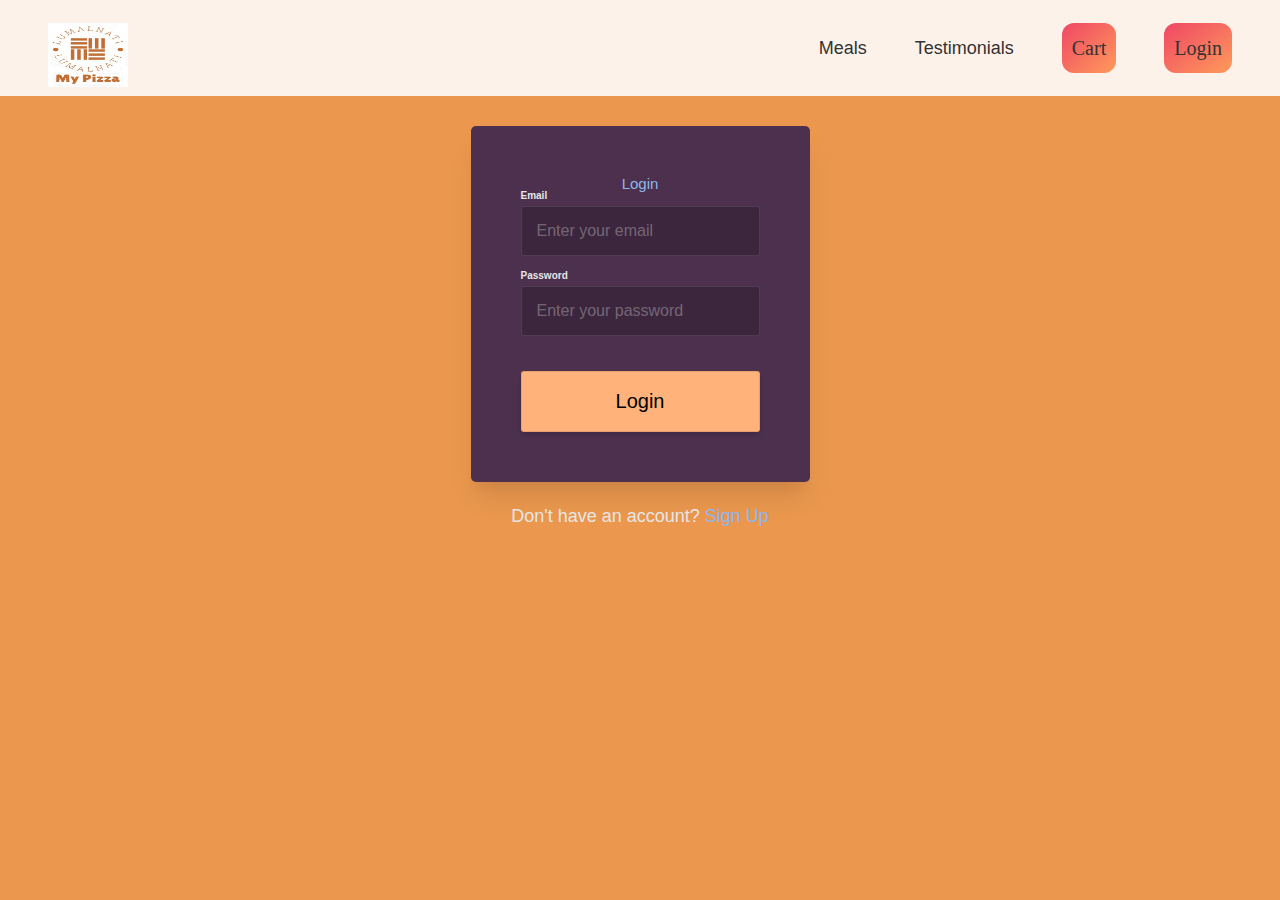
<file: login.html>
<!DOCTYPE html>
<html lang="en">
<head>
    <meta charset="UTF-8">
    <meta name="viewport" content="width=device-width, initial-scale=1.0">
    <title>Pizza login</title>

    <link href="https://fonts.googleapis.com/css2?family=Muli:wght@400;700&display=swap" rel="stylesheet">
    <link rel="stylesheet"   href="css/login.css">
    <link rel="stylesheet"   href="css/style.css">
    <link rel="stylesheet"   href="css/general.css">
</head>
<body>
  <header class="header">
      <a> <img class="logo"  alt="LuMalNati logo" src="img/LuLogo.jpg" /> </a>

      <nav class="main-nav">
        <ul class="main-nav-list">
          <li><a class="main-nav-link" href="/index.html#meals" onclick="window.open('index.html#meals', '_self')" >Meals</a></li>
          <li>
            <a class="main-nav-link" href="/index.html#testimonials" onclick="window.open('index.html#testimonials','_self')">Testimonials</a>
          </li>
          <li><button  class="main-nav-link nav-btn"> Cart <i class="fa fa-shopping-cart" > </i>
            </button></li>
            <li><button class="main-nav-link nav-btn"  href="/index.html">Login</button></li>
        </ul>
      </nav>

      <button class="btn-mobile-nav">
        <ion-icon class="icon-mobile-nav" name="menu-outline"></ion-icon>
        <ion-icon class="icon-mobile-nav" name="close-outline"></ion-icon>
      </button>
    </header>

    <div class="main-container">

        <div class="form-container">
            <div class="form-body">
                <h2 class="title">Login</h2>

                <form class="the-form login-form">

                    <label for="email">Email</label>
                    <input type="email" name="email" id="email" placeholder="Enter your email">
                    <label for="password">Password</label>
                    <input type="password" name="password" id="password" placeholder="Enter your password">
                    <button type="submit" class="login-btn">
                      Login
                    </button>

                </form>

            </div><!-- FORM BODY-->

            <div class="form-footer">
                <div>
                    <span>Don't have an account?</span> <a  id="signup"  href="/index.html#cta" onclick="window.open('index.html#cta', '_self')">Sign Up</a>
                </div>
            </div><!-- FORM FOOTER -->

        </div><!-- FORM CONTAINER -->
    </div>

    <script type="module"  src="js/login.js"></script>
</body>
</html>
</file>
<file: css/login.css>
body{
  background-color: #eb984e;
}

.main-container {
  width: 100%;
  display: flex;
  align-items: center;
  padding-top: 3rem;
}

a {
  color: inherit;
  outline: none;
  text-decoration: none;
}

a:hover {
  text-decoration: underline;
}

.form-container {
  max-width: 450px;
  margin: 0 auto;
}

.form-body {
  background-color: #4c304d;
  overflow: hidden;
  padding: 50px;
  color: #333;
  border-radius: 5px;
  box-shadow: 0 20px 25px -5px rgba(0, 0, 0, 0.1), 0 10px 10px -5px rgba(0, 0, 0, 0.04);
}

@media only screen and (max-width: 500px) {
  .form-body {
    padding: 50px 40px;
  }
}

@media only screen and (max-width: 455px) {
  .form-body {
    padding: 45px 30px;
  }
}

@media only screen and (max-width: 340px) {
  .form-body {
    padding: 30px 20px;
  }
}

.form-body .title {
  margin: 0;
  text-align: center;
  font-weight: 400;
  color: #8EB7EB;
}

  li.google,
  li.fb {
    margin: 0;
  }

  li.google {
    margin-bottom: 10px;
  }


._or {
  text-align: center;
  margin-bottom: 20px;
  color: #d9d9d9;
}

.the-form {
  display: flex;
  flex-wrap: wrap;
  flex-direction: column;
}

.the-form label {
  margin-bottom: 5px;
  color: #e6e6e6;
  font-weight: bold;
}

.the-form [type="email"],
.the-form [type="password"] {
  padding: 15px;
  font-size: 16px;
  background: rgba(0, 0, 0, 0.2);
  border: 1px solid rgba(255, 255, 255, 0.1);
  border-radius: 3px;
  margin-bottom: 15px;
  transition: background .3s;
  color: #e6e6e6;
}

.the-form [type="email"]::placeholder,
.the-form [type="password"]::placeholder {
  color: rgba(255, 255, 255, 0.3);
}

.the-form [type="email"]:hover,
.the-form [type="password"]:hover {
  background: rgba(0, 0, 0, 0.1);
}

.the-form [type="email"]:focus,
.the-form [type="password"]:focus {
  background: #ffffff;
  box-shadow: inset 0 2px 4px 0 rgba(0, 0, 0, 0.06);
  border-color: #4a304d;
  color: #222222;
}

.the-form [type="email"]:focus::placeholder,
.the-form [type="password"]:focus::placeholder {
  color: #666666;
}

.the-form button {
  background: #ffb37b;
  border: 1px solid rgba(0, 0, 0, 0.1);
  padding: 18px;
  font-size: 20px;
  border-radius: 3px;
  cursor: pointer;
  margin-top: 20px;
  color: black;
  box-shadow: 0 4px 6px -1px rgba(0, 0, 0, 0.1), 0 2px 4px -1px rgba(0, 0, 0, 0.06);
}

.the-form button:hover {
  opacity: .9;
}

.form-footer div {
  text-align: center;
  padding: 25px 20px;
  font-size: 18px;
  color: #e6e6e6;
}

.form-footer div a {
  color: #ffb37b;
}
#signup{
  color: #8EB7EB;
}
</file>
<file: css/style.css>
.header {
  display: flex;
  justify-content: space-between;
  align-items: center;
  background-color: #fdf2e9;
  /* Because we want header to be sticky later */
  height: 9.6rem;
  padding: 0 4.8rem;
  position: relative;
}

.logo {
  width: 80px;
  height: 80px;
  padding-top: 16px;
}
/******************/
/*  NAVIGATION  */
/******************/
.main-nav-list {
  list-style: none;
  display: flex;
  align-items: center;
  gap: 4.8rem;
}

.main-nav-link:link,.main-nav-link:visited {
  display: inline-block;
  text-decoration: none;
  color: #333;
  font-weight: 500;
  font-size: 1.8rem;
  transition: all 0.3s;
}
.nav-btn {
  background: linear-gradient(to bottom right, #EF4765, #FF9A5A);
  border: 0;
  border-radius: 12px;
  color: #333;
  cursor: pointer;
  display: inline-block;
  font-family: "Segoe UI";
  font-size: 20px;
  font-weight: 500;
  line-height: 2.5;
  outline: transparent;
  padding: 0 1rem;
  text-align: center;
  text-decoration: none;
  transition: box-shadow .2s ease-in-out;
  user-select: none;
  -webkit-user-select: none;
  white-space: nowrap;
}

.main-nav-link:hover, .main-nav-link:active {
  color: #cf711f;
}

.main-nav-link.nav-cta:link,.main-nav-link.nav-cta:visited {
  padding: 1.2rem 2.4rem;
  border-radius: 9px;
  color: #fff;
  background-color: #e67e22;
}

.main-nav-link.nav-cta:hover,.main-nav-link.nav-cta:active {
  background-color: #cf711f;
}

/* MOBILE */
.btn-mobile-nav {
  border: none;
  background: none;
  cursor: pointer;
  display: none;
}
.icon-mobile-nav {
  height: 4.8rem;
  width: 4.8rem;
  color: #333;
}
.icon-mobile-nav[name="close-outline"] {
  display: none;
}

/* STICKY NAVIGATION */
.sticky .header {
  position: fixed;
  top: 0;
  bottom: 0;
  width: 100%;
  height: 8rem;
  padding-top: 0;
  padding-bottom: 0;
  background-color: rgba(255, 255, 255, 0.97);
  z-index: 999;
  box-shadow: 0 1.2rem 3.2rem rgba(0, 0, 0, 0.03);
}
.sticky .section-hero {
  margin-top: 9.6rem;
}

/**************************/
/* HERO SECTION */
/**************************/

.section-hero {
  background-color: #fdf2e9;
  padding: 4.8rem 0 9.6rem 0;
}

.hero {
  max-width: 130rem;
  margin: 0 auto;
  padding: 0 3.2rem;
  display: grid;
  grid-template-columns: 1fr 1fr;
  gap: 9.6rem;
  align-items: center;
}

.hero-description {
  font-size: 2rem;
  line-height: 1.6;
  margin-bottom: 4.8rem;
}

.hero-img {
  width: 100%;
}

.delivered-meals {
  display: flex;
  align-items: center;
  gap: 1.6rem;
  margin-top: 8rem;
}

.delivered-imgs {
  display: flex;
}

.delivered-imgs img {
  height: 4.8rem;
  width: 4.8rem;
  border-radius: 50%;
  margin-right: -1.6rem;
  border: 3px solid #fdf2e9;
}

.delivered-imgs img:last-child {
  margin: 0;
}

.delivered-text {
  font-size: 1.8rem;
  font-weight: 600;
}

.delivered-text span {
  color: #cf711f;
  font-weight: 700;
}
#anima{
  animation: wiggle 2s linear infinite;
}
@keyframes wiggle {
  0%, 7% {transform: rotateZ(0);
  }
  15% {
    transform: rotateZ(-15deg);
  }
  20% {
    transform: rotateZ(10deg);
  }
  25% {
    transform: rotateZ(-10deg);
  }
  30% {
    transform: rotateZ(6deg);
  }
  35% {
    transform: rotateZ(-4deg);
  }
  40%, 100% {
    transform: rotateZ(0);
  }
}

/**************************/
/* FEATURED IN SECTION */
/**************************/

.section-featured {
  padding: 4.8rem 0 3.2rem 0;
}

.heading-featured-in {
  font-size: 1.4rem;
  text-transform: uppercase;
  letter-spacing: 0.75px;
  font-weight: 500;
  text-align: center;
  margin-bottom: 2.4rem;
  color: #888;
}

.logos {
  display: flex;
  justify-content: space-around;
}
.logos img {
  height: 3.2rem;
  opacity: 60%;
}

/**************************/
/* MEALS SECTION */
/**************************/

.hidden {
  visibility: hidden;
  display: none;
}

.section-meals {
  padding: 9.6rem 0;

}

.meal {
  box-shadow: 0 2.4rem 4.8rem rgba(0, 0, 0, 0.075);
  border-radius: 11px;
  overflow: hidden;
  transition: all 0.4s;
}

.meal:hover {
  transform: translateY(-1.2rem);
  box-shadow: 0 3.2rem 6.4rem rgba(0, 0, 0, 0.06);
}

.meal-content {
  padding: 3.2rem 4.8rem 4.8rem 4.8rem;
}

.meal-tags {
  margin-bottom: 1.2rem;
  display: flex;
  gap: 0.4rem;
}

.tag {
  display: inline-block;
  padding: 0.4rem 0.8rem;
  font-size: 1.2rem;
  text-transform: uppercase;
  color: #333;
  border-radius: 100px;
  font-weight: 600;
}

.tag--notkosher {
  background-color: #51cf66;
}
.tag--kosher {
  background-color: #94d82d;
}
.tag--herbs {
  background-color: #ffd43b;
}

.meal-title {
  font-size: 2.4rem;
  color: #333;
  font-weight: 600;
  margin-bottom: 3.2rem;
}

.meal-attributes {
  list-style: none;
  display: flex;
  flex-direction: column;
  gap: 2rem;
}

.meal-attribute {
  font-size: 1.8rem;
  display: flex;
  align-items: center;
  gap: 1.6rem;
}

.meal-icon {
  height: 2.4rem;
  width: 2.4rem;
  color: #e67e22;
}

.meal-img {
  width: 100%;
  height: 30%;
}

.all-recipes {
  text-align: center;
  font-size: 1.8rem;
}
.plan-details {
  font-size: 1.6rem;
  line-height: 1.6;
  text-align: center;
}

/**************************/
/* TESTIMONIALS SECTION */
/**************************/

.section-testimonials {
  background-color: #fdf2e9;
  display: grid;
  grid-template-columns: 55fr 45fr;
  align-items: center;
}

.testimonials-container {
  padding: 9.6rem;
}

.testimonials {
  display: grid;
  grid-template-columns: 1fr 1fr;
  row-gap: 4.8rem;
  column-gap: 8rem;
}

.testimonial-img {
  width: 6.4rem;
  border-radius: 50%;
  margin-bottom: 1.2rem;
}

.testimonial-text {
  font-size: 1.8rem;
  line-height: 1.8;
  margin-bottom: 1.6rem;
}

.testimonial-name {
  font-size: 1.6rem;
  color: #6f6f6f;
}

.gallery {
  display: grid;
  grid-template-columns: repeat(3, 1fr);
  gap: 1.6rem;
  padding: 1.6rem;
}

.gallery-item {
  overflow: hidden;
}

.gallery-item img {
  display: block;
  width: 100%;
  transition: all 0.4s;
}

.gallery-item img:hover {
  transform: scale(1.1);
}

/**************************/
/* FEATURES SECTION */
/**************************/

.feature-icon {
  color: #e67e22;
  height: 3.2rem;
  width: 3.2rem;
  background-color: #fdf2e9;
  margin-bottom: 3.2rem;
  padding: 1.6rem;
  border-radius: 50%;
}

.feature-title {
  font-size: 2.4rem;
  color: #333;
  font-weight: 700;
  margin-bottom: 1.6rem;
}

.feature-text {
  font-size: 1.8rem;
  line-height: 1.8;
}

/**************************/
/* CTA SECTION */
/**************************/

.section-cta {
  padding: 4.8rem 0 12.8rem;
    background-color: #fdf2e9;
}

.cta {
  display: grid;
  /* 2/3 = 66.6% + 1/3 = 33.3% */
  grid-template-columns: 2fr 1fr;
  /* background-color: #e67e22; */
  box-shadow: 0 2.4rem 4.8rem rgba(0, 0, 0, 0.15);
  border-radius: 11px;
  background-image: linear-gradient(to right bottom, #eb984e, #e67e22);
  overflow: hidden;
}

.cta-text-box {
  padding: 4.8rem 6.4rem 6.4rem 6.4rem;
  color: #45260a;
}

.cta .heading-secondary {
  /* color: #45260a; */
  color: inherit;
  margin-bottom: 3.2rem;
}

.cta-text {
  font-size: 1.8rem;
  line-height: 1.8;
  margin-bottom: 4.8rem;
}

.cta-img-box {
  background-image: linear-gradient(
      to right bottom,
      rgba(235, 151, 78, 0.35),
      rgba(230, 125, 34, 0.35)
    ),
    url("../img/sign-up-pic.jpg");
  background-size: cover;
  background-position: center;
}

.cta-form {
  display: grid;
  grid-template-columns: 1fr 1fr;
  column-gap: 3.2rem;
  row-gap: 2.4rem;
}

.cta-form label {
  display: block;
  font-size: 1.6rem;
  font-weight: 500;
  margin-bottom: 1.2rem;
}

.cta-form input,
.cta-form select {
  width: 100%;
  padding: 1.2rem;
  font-size: 1.8rem;
  font-family: inherit;
  color: inherit;
  border: none;
  background-color: #fdf2e9;
  border-radius: 9px;
  box-shadow: 0 1px 2px rgba(0, 0, 0, 0.1);
}

.cta-form input::placeholder {
  color: #aaa;
}

.cta *:focus {
  outline: none;
  box-shadow: 0 0 0 0.8rem rgba(253, 242, 233, 0.5);
}
#toasts {
  position: fixed;
  bottom: 10px;
  right: 10px;
  display: flex;
  flex-direction: column;
  align-items: flex-end;
}

.toast {
  background-color: #fff;
  border-radius: 5px;
  padding: 1rem 2rem;
  margin: 0.5rem;
}

.toast.info {
  color: rebeccapurple;
}

.toast.success {
  color: green;
}

.toast.error {
  color: red;
}

/**************************/
/* FOOTER */
/**************************/

.footer {
  padding: 5rem 0;
  border-top: 1px solid #eee;
}

.grid--footer {
  grid-template-columns: 1.5fr 1.5fr 1fr 1fr 1fr;
}

.logo-col {
  display: flex;
  flex-direction: column;
}

.footer-logo {
  display: block;
  margin-bottom: 3.2rem;
}

.social-links {
  list-style: none;
  display: flex;
  gap: 2.4rem;
}

.social-icon {
  height: 2.4rem;
  width: 2.4rem;
}

.copyright {
  font-size: 1.4rem;
  line-height: 1.6;
  color: #767676;
  margin-top: auto;
}

.footer-heading {
  font-size: 1.8rem;
  font-weight: 500;
  margin-bottom: 4rem;
}

.contacts {
  font-style: normal;
  font-size: 1.6rem;
  line-height: 1.6;
}

.address {
  margin-bottom: 2.4rem;
}

.footer-nav {
  list-style: none;
  display: flex;
  flex-direction: column;
  gap: 2.4rem;
}
.footer-link:link,.footer-link:visited {
  text-decoration: none;
  font-size: 1.6rem;
  color: #767676;
  transition: all 0.3s;
}
.footer-link:hover, .footer-link:active {
  color: #555;
}
/***********************/
/* Cart */
/***********************/
.cart-container-overlay {
  position: fixed;
  width: 100%;
  height: 100%;
  z-index: 1;
  background-color: rgba(48, 48, 48, 0.845);
}

.cart-container{
  width: 70%;
  height: 85%;
  background-color: #ffffff;
  border-radius: 20px;
  box-shadow: 0px 25px 40px #1687d933;
  position: fixed;
  left: 50%;
  top: 50%;
  transform: translate(-50%, -50%);
  z-index: 10;
  display:flex;
  flex-direction: column;
 }

 .cart-container img {
  height: 120px;
  width: 120px;
  object-fit: contain;
 }

 .cart-header{
  margin: 0 auto;
  width: 90%;
  height: 15%;
  display: flex;
  justify-content: space-between;
  align-items: center;
 }

 .cart-heading {
  font-size: 20px;
  font-family: 'Open Sans';
  font-weight: 700;
  color: #2F3841;
 }

 .cart-action {
  font-size: 14px;
  font-family: 'Open Sans';
  font-weight: 600;
  color: #E44C4C;
  cursor: pointer;
  border-bottom: 1px solid #E44C4C;
 }

 .cart-items {
  display: flex;
  flex-direction: column;
  align-items: center;
  gap: 8px;
  overflow-y: auto;
  overflow-y: scroll;
  box-sizing: border-box;
  flex: 1;
}

 .cart-item{
  padding: 8px 24px;
  display: flex;
  justify-content: space-between;
  align-items: center;
  box-sizing: border-box;
  height: 144px;
  width: 90%;
 }

 .cart-item-info {
    display: flex;
    align-items: center;
    gap: 16px;
 }

 .cart-image-box{
  width: 84px;
  height: 84px;
  object-fit: contain;
  border-radius: 4px;
 }
 .cart-about{
  height: 100%;
  display: flex;
  flex-direction: column;
  gap: 16px;
 }
 .cart-about-title{
  padding-top: 5px;
  line-height: 10px;
  font-size: 24px;
  font-family: 'Open Sans';
  font-weight: 800;
  color: #202020;
 }
 .cart-about-subtitle{
  line-height: 10px;
  font-size: 18px;
  font-family: 'Open Sans';
  font-weight: 600;
  color: #909090;
  flex: 1;
 }

 .cart-counter{
  width: 15%;
  display: flex;
  justify-content: space-between;
  align-items: center;
 }
 .cart-counter-btn{
  width: 40px;
  height: 40px;
  border-radius: 50%;
  background-color: #d9d9d9;
  display: flex;
  justify-content: center;
  align-items: center;
  font-size: 20px;
  font-weight: 900;
  color: #202020;
  cursor: pointer;
 }
 .cart-counter-count{
  font-size: 20px;
  font-weight: 900;
  color: #202020;
 }

 .cart-prices{
  display: flex;
  flex-direction: column;
  height: 100%;
  align-items: center;
 }
 .cart-amount{
  padding-top: 20px;
  font-size: 26px;
  font-weight: 800;
  color: #202020;
 }

 .cart-remove{
  padding-top: 5px;
  font-size: 14px;
  font-weight: 600;
  color: #E44C4C;
  cursor: pointer;
 }

 .cart-hr{
  width: 66%;
  margin: 16px auto;
 }
 .cart-checkout{
  display: flex;
  width: 100%;
  padding: 16px 24px;
  height: 10%;
 }
 .cart-total{
  width: 100%;
  display: flex;
  justify-content: flex-end;
  margin-right: 24px;
 }
 .cart-subtotal{
  font-size: 22px;
  font-weight: 700;
  color: #202020;
  margin-right: 16px;
 }
 .cart-total-amount{
  font-size: 30px;
  font-weight: 900;
  color: #202020;
 }
 .cart-submit-button{
  height: 30px;
  border: none;
  background: linear-gradient(to bottom right, #B8D7FF, #8EB7EB);
  border-radius: 20px;
  cursor: pointer;
  font-size: 16px;
  font-weight: 600;
  color: #202020;
  padding: 8px 16px;
 }
 .cart-container-overlay {
  position: fixed;
  content: "";
  top: 0;
  left: 0;
  bottom: 0;
  right: 0;
  background: rgba(0,0,0,0.8);
}
</file>
<file: css/general.css>
* {
  padding: 0;
  margin: 0;
  box-sizing: border-box;
}

html {
  font-size: 62.5%;
  overflow-x: hidden;
}

body {
  font-family: "Segoe UI", sans-serif;
  line-height: 1;
  font-weight: 400;
  color: #555;
   overflow-x: hidden;
}

/**************************/
/* GENERAL REUSABLE COMPONENTS */
/* To Avoid Code Duplication */
/**************************/

.container {
  max-width: 120rem;
  padding: 0 3.2rem;
  margin: 0 auto;
}

.grid {
  display: grid;
  column-gap: 6.4rem;
  row-gap: 9.6rem;
}

.grid:not(:last-child) {
  margin-bottom: 9.6rem;
}

.grid--2-cols {
  grid-template-columns: repeat(2, 1fr);
}

.grid--3-cols {
  grid-template-columns: repeat(3, 1fr);
}

.grid--4-cols {
  grid-template-columns: repeat(4, 1fr);
}

.grid--center-v {
  align-items: center;
}
.heading-primary, .heading-secondary, .heading-tertiary {
  font-weight: 700;
  color: #333;
  letter-spacing: -0.5px;
}

.heading-primary {
  font-size: 5.2rem;
  line-height: 1.05;
  margin-bottom: 3.2rem;
}

.heading-secondary {
  font-size: 4.4rem;
  line-height: 1.2;
  margin-bottom: 9.6rem;
}

.heading-tertiary {
  font-size: 3rem;
  line-height: 1.2;
  margin-bottom: 3.2rem;
}

.subheading {
  display: block;
  font-size: 1.6rem;
  font-weight: 500;
  color: #cf711f;
  text-transform: uppercase;
  margin-bottom: 1.6rem;
  letter-spacing: 0.75px;
}

.btn,.btn:link, .btn:visited {
  display: inline-block;
  text-decoration: none;
  font-size: 2rem;
  font-weight: 600;
  padding: 1.6rem 3.2rem;
  border-radius: 9px;
  border: none;
  cursor: pointer;
  font-family: inherit;
  transition: all 0.3s;
}

.btn--full:link,.btn--full:visited {
  background-color: #e67e22;
  color: #fff;
}

.btn--full:hover, .btn--full:active {
  background-color: #cf711f;
}

.btn--outline:link, .btn--outline:visited {
  background-color: #fff;
  color: #555;
}

.btn--outline:hover, .btn--outline:active {
  background-color: #fdf2e9;
/* Trick to add border inside */
  box-shadow: inset 0 0 0 3px #fff;
}

.btn--form {
  background-color: #45260a;
  color: #fdf2e9;
  align-self: end;
  padding: 1.2rem;
}

.btn--form:hover {
  background-color: #fff;
  color: #555;
}

.link:link,
.link:visited {
  display: inline-block;
  color: #e67e22;
  text-decoration: none;
  border-bottom: 1px solid currentColor;
  padding-bottom: 2px;
  transition: all 0.3s;
}

.link:hover,
.link:active {
  color: #cf711f;
  border-bottom: 1px solid transparent;
}

.list {
  list-style: none;
  display: flex;
  flex-direction: column;
  gap: 1.6rem;
}

.list-item {
  font-size: 1.8rem;
  display: flex;
  align-items: center;
  gap: 1.6rem;
  line-height: 1.2;
}

.list-icon {
  width: 3rem;
  height: 3rem;
  color: #e67e22;
}

*:focus {
  outline: none;
  /* outline: 4px dotted #e67e22; */
  /* outline-offset: 8px; */
  box-shadow: 0 0 0 0.8rem rgba(230, 125, 34, 0.5);
}
/* HELPER/SETTINGS CLASSES */
.margin-right-sm {
  margin-right: 1.6rem !important;
}
.margin-bottom-md {
  margin-bottom: 4.8rem !important;
}
.center-text {
  text-align: center;
}
strong {
  font-weight: 500;
}
</file>
